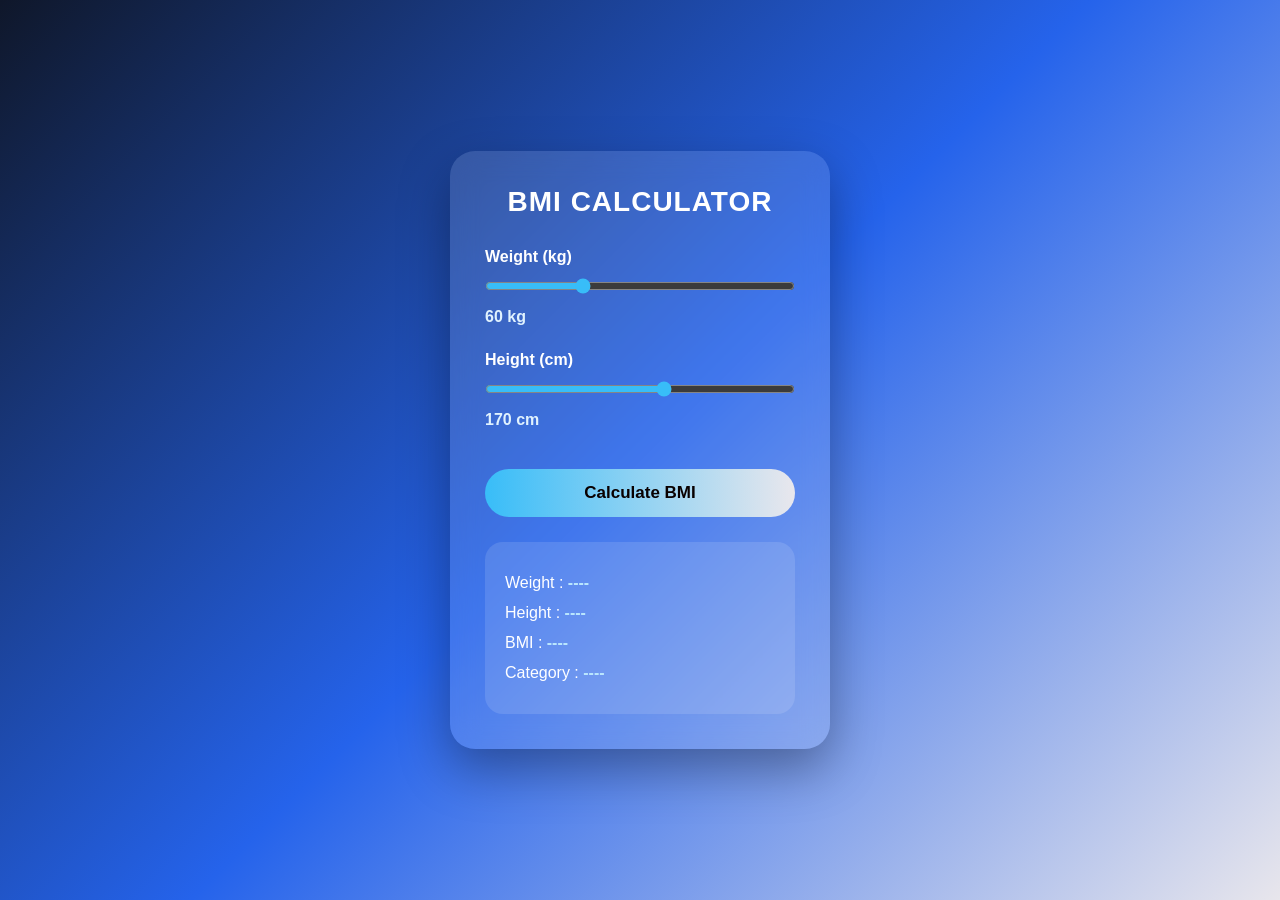
<file: index.html>
<!DOCTYPE html>
<html lang="en">
<head>
    <meta charset="UTF-8">
    <meta name="viewport" content="width=device-width, initial-scale=1.0">
    <title>BMI Calculator</title>
    <link rel="stylesheet" href="style.css">
</head>
<body>
<div class="calculator">
    <h1>BMI CALCULATOR</h1>
    <div class="input-section">
        <label for="weight">Weight (kg)</label>
        <input type="range" id="weight"
        min="20" max="150" step="1" value="60">
        <span id="weight-value">60 kg</span>
    </div>
    <div class="input-section">
        <label for="height">Height (cm)</label>
        <input type="range" id="height"
        min="100" max="220" step="1" value="170">
        <span id="height-value">170 cm</span>
    </div>
    <button onclick="calculator()">Calculate BMI</button>
    <div class="output-section">
        <p>Weight : <span id="display-weight">----</span></p>
        <p>Height : <span id="display-height">----</span></p>
        <p>BMI : <span id="bmi-result">----</span></p>
        <p>Category : <span id="bmi-category">----</span></p>
    </div>
</div>
<script src="script.js"></script>
</body>
</html>
</file>
<file: style.css>
* {
    margin: 0;
    padding: 0;
    box-sizing: border-box;
    font-family: "Poppins", Arial, sans-serif;
}

body {
    min-height: 100vh;
    background: linear-gradient(135deg, #0f172a, #2563eb, #e8e6ec);
    display: flex;
    justify-content: center;
    align-items: center;
    color: #fff;
}

.calculator {
    width: 380px;
    padding: 35px;
    border-radius: 25px;
    background: rgba(255, 255, 255, 0.12);
    backdrop-filter: blur(14px);
    box-shadow: 0 20px 50px rgba(0, 0, 0, 0.35);
    text-align: center;
}

.calculator h1 {
    font-size: 28px;
    margin-bottom: 30px;
    letter-spacing: 1px;
}

.input-section {
    margin-bottom: 25px;
    text-align: left;
}

.input-section label {
    display: block;
    margin-bottom: 12px;
    font-size: 16px;
    font-weight: 600;
}

.input-section span {
    display: inline-block;
    margin-top: 10px;
    font-weight: 600;
    color: #e0f2fe;
}

input[type="range"] {
    width: 100%;
    accent-color: #38bdf8;
    cursor: pointer;
}

button {
    width: 100%;
    padding: 14px;
    margin: 15px 0 25px;
    border: none;
    border-radius: 30px;
    background: linear-gradient(90deg, #38bdf8, #e9e7ed);
    color: rgb(9, 0, 0);
    font-size: 17px;
    font-weight: 600;
    cursor: pointer;
    transition: 0.3s;
}

button:hover {
    transform: translateY(-4px);
    box-shadow: 0 10px 25px rgba(56, 189, 248, 0.45);
}

.output-section {
    background: rgba(255, 255, 255, 0.12);
    padding: 20px;
    border-radius: 18px;
    text-align: left;
}

.output-section p {
    margin: 12px 0;
    font-size: 16px;
}

.output-section span {
    font-weight: 700;
    color: #bae6fd;
}

@media (max-width: 480px) {
    .calculator {
        width: 90%;
        padding: 28px;
    }

    .calculator h1 {
        font-size: 24px;
    }
}
</file>
